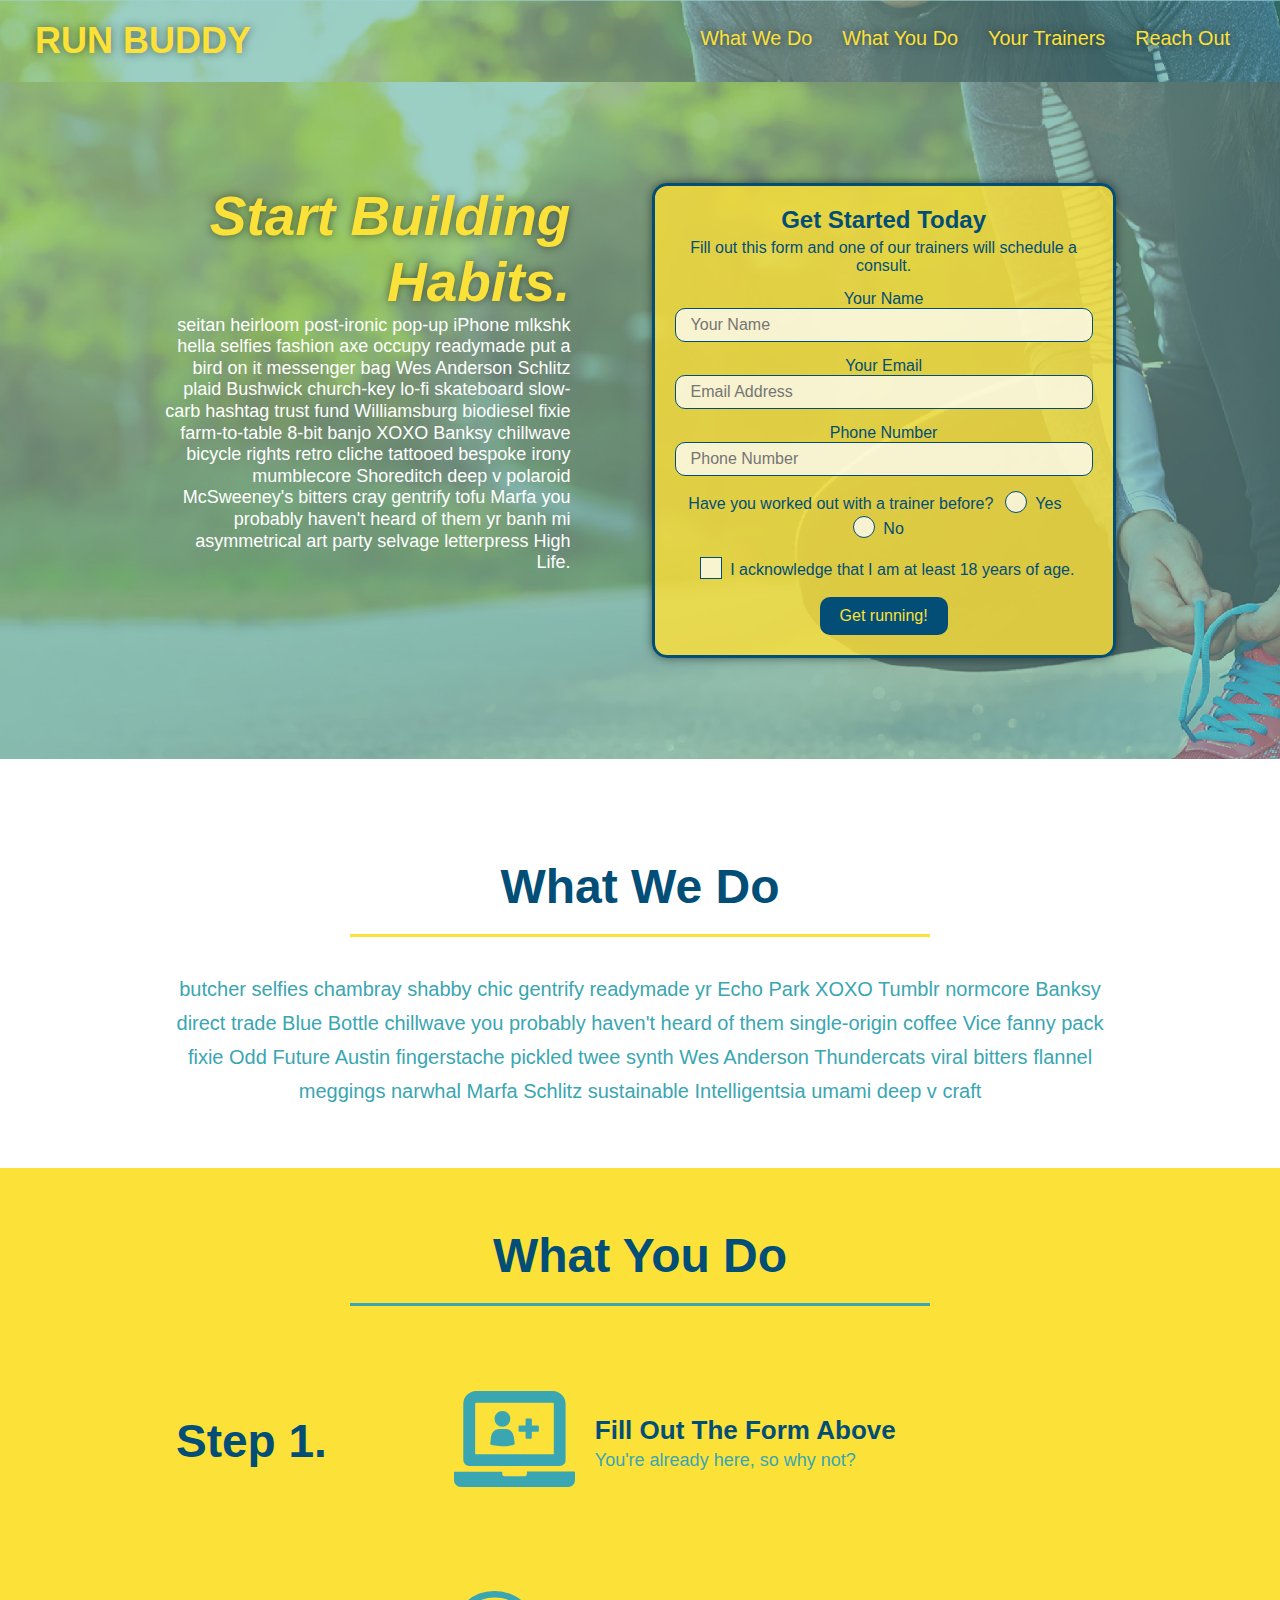
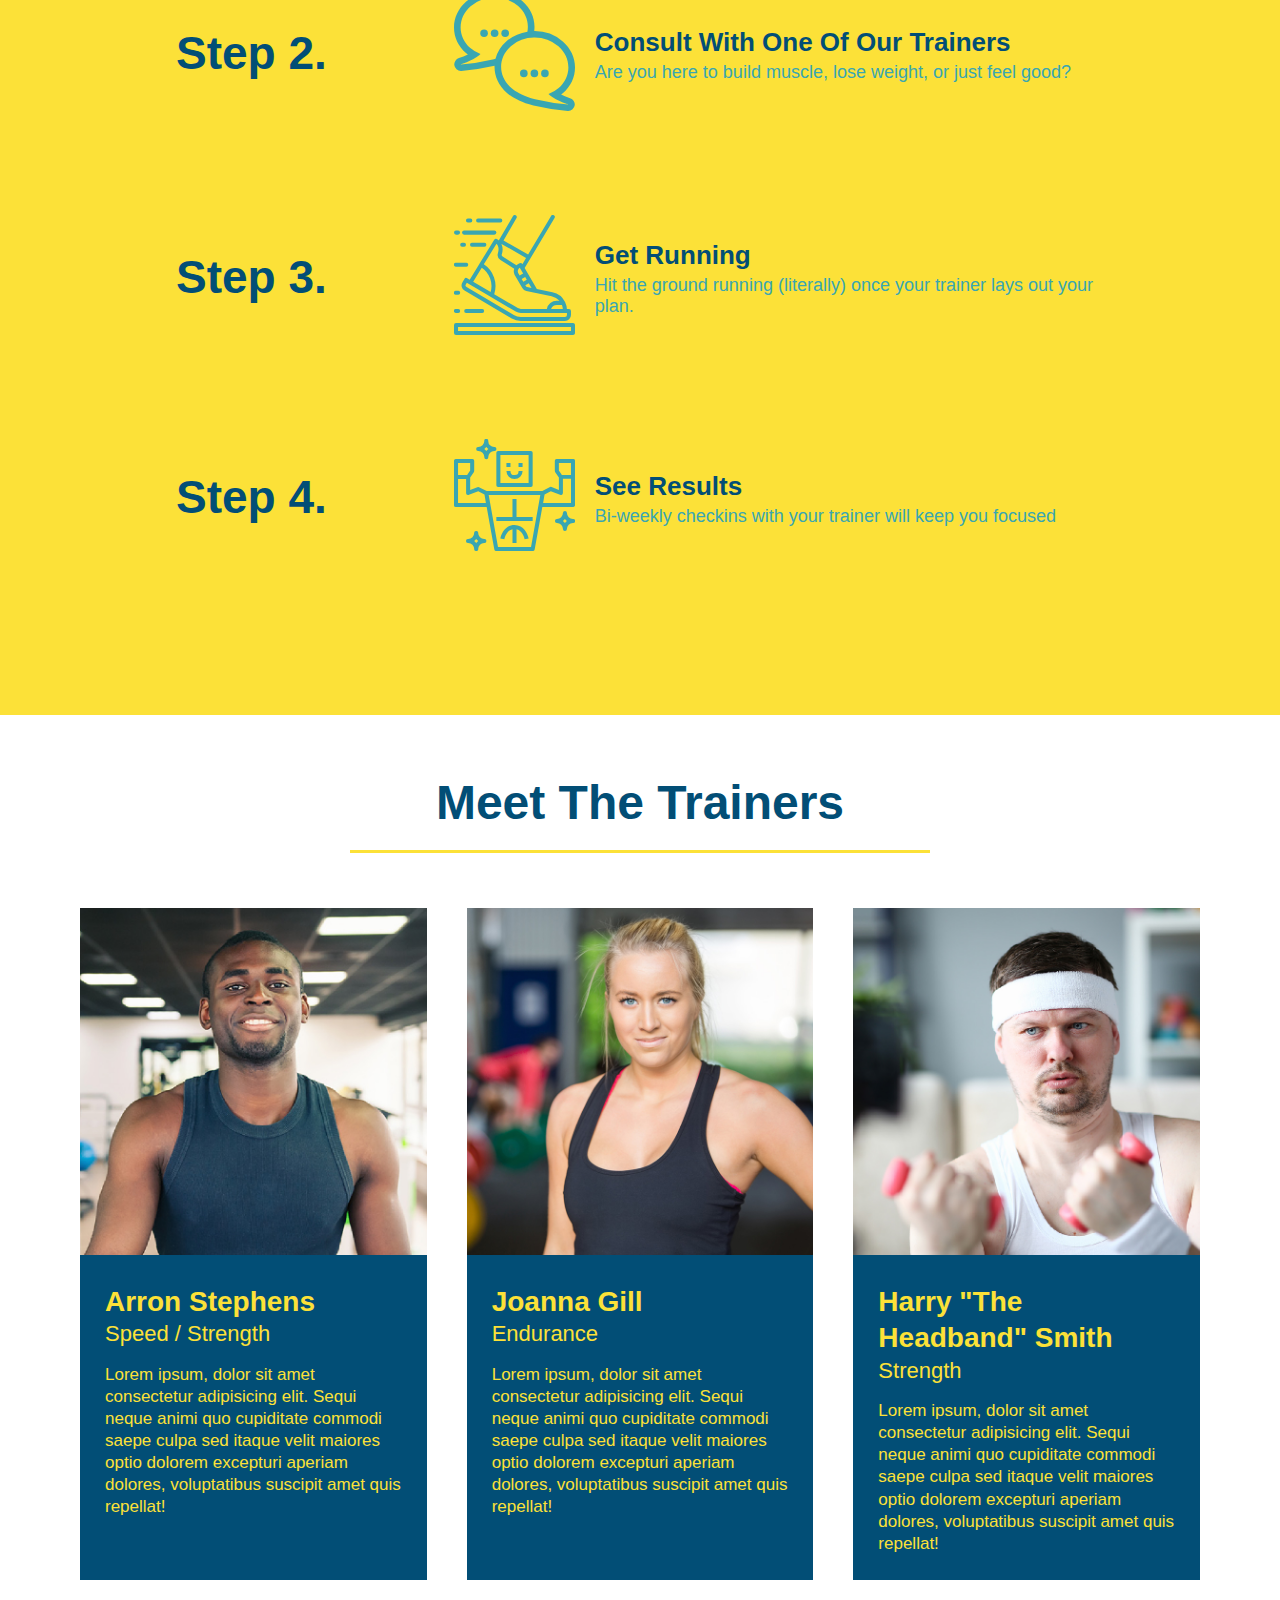
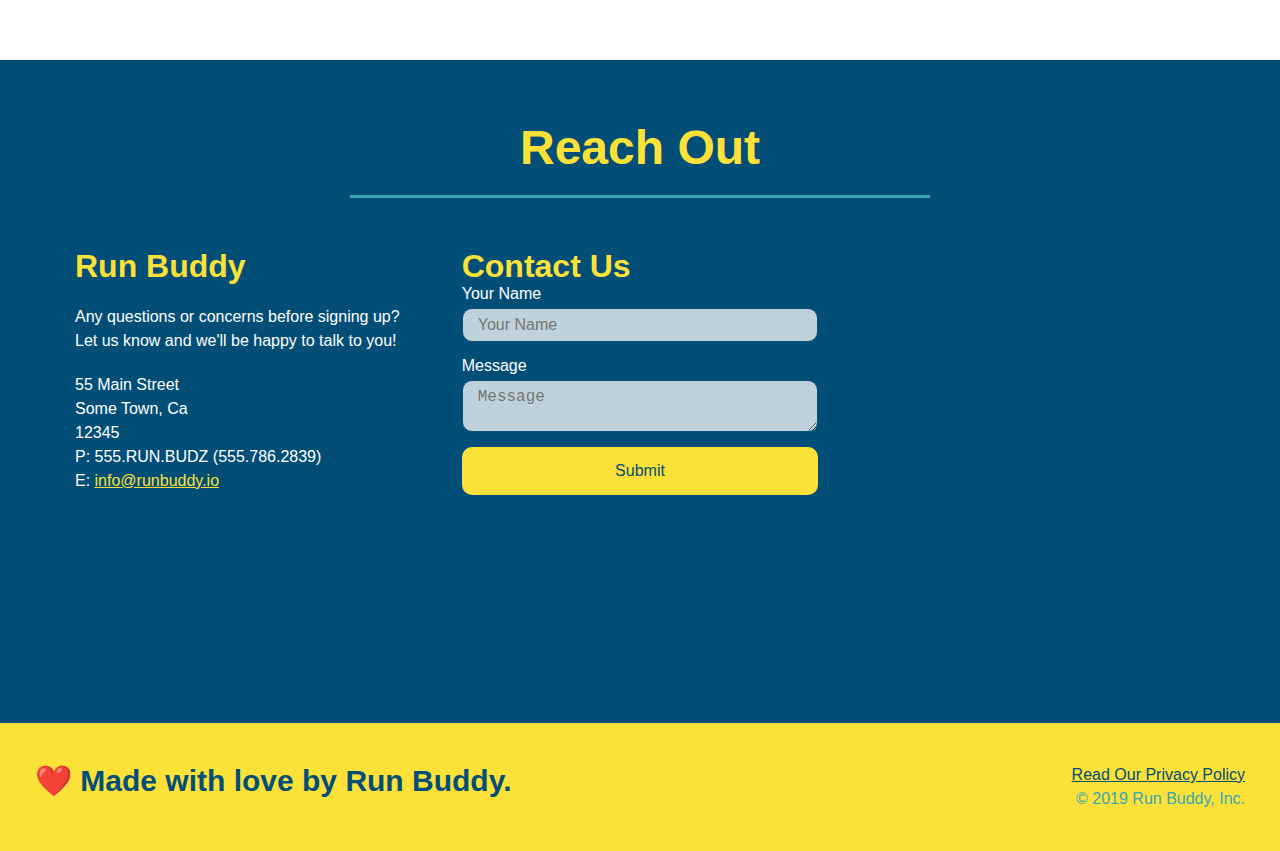
<file: index.html>
<!DOCTYPE html>
<html lang="en">
  <head>
    <meta charset="UTF-8" />
    <meta name="viewport" content="width=device-width, initial-scale=1.0" />
    <link href="./CSS/styles.CSS" rel="stylesheet" type="text/CSS" />
    <link
      href="./CSS/secondary-styles.CSS"
      rel="stylesheet"
      type="text/CSS"
    />
    <title>Run Buddy</title>
  </head>

  <body>
    <!-- navigation tags - block level element -->
    <header>
      <h1>
        <a href="/">RUN BUDDY</a>
      </h1>
      <nav>
        <ul>
          <li>
            <a href="#what-we-do">What We Do</a>
          </li>
          <li>
            <a href="#what-you-do">What You Do</a>
          </li>
          <li>
            <a href="#your-trainers">Your Trainers</a>
          </li>
          <li>
            <a href="#reach-out">Reach Out</a>
          </li>
        </ul>
      </nav>
    </header>
    <!-- end navigation -->

    <!-- hero/jumbotron -->
    <section class="hero">
      <div class="hero-cta">
        <h2>Start Building Habits.</h2>
        <p>
          seitan heirloom post-ironic pop-up iPhone mlkshk hella selfies fashion
          axe occupy readymade put a bird on it messenger bag Wes Anderson
          Schlitz plaid Bushwick church-key lo-fi skateboard slow-carb hashtag
          trust fund Williamsburg biodiesel fixie farm-to-table 8-bit banjo XOXO
          Banksy chillwave bicycle rights retro cliche tattooed bespoke irony
          mumblecore Shoreditch deep v polaroid McSweeney's bitters cray
          gentrify tofu Marfa you probably haven't heard of them yr banh mi
          asymmetrical art party selvage letterpress High Life.
        </p>
      </div>

      <div class="hero-form">
        <h3>Get Started Today</h3>
        <p>
          Fill out this form and one of our trainers will schedule a consult.
        </p>
        <form>
          <label for="name">Your Name</label>
          <input
            type="text"
            placeholder="Your Name"
            id="name"
            name="name"
            class="form-input"
          />
          <label for="email">Your Email</label>
          <input
            type="email"
            placeholder="Email Address"
            id="email"
            name="email"
            class="form-input"
          />
          <label for="phone">Phone Number</label>
          <input
            type="tel"
            placeholder="Phone Number"
            name="phone"
            id="phone"
            class="form-input"
          />
          <p>
            Have you worked out with a trainer before?
            <span class="radio-wrapper">
              <input type="radio" name="trainer-confirm" id="trainer-yes" />
              <label for="trainer-yes">Yes</label>
            </span>
            <span class="radio-wrapper">
              <input type="radio" name="trainer-confirm" id="trainer-no" />
              <label for="trainer-no">No</label>
            </span>
          </p>
          <p>
            <span class="checkbox-wrapper">
              <input type="checkbox" name="checkpoint1" id="checkbox" />
              <label for="checkbox"
                >I acknowledge that I am at least 18 years of age.</label
              >
            </span>
          </p>
          <button type="submit">Get running!</button>
        </form>
      </div>
    </section>
    <!-- end header -->

    <!-- "what we do" start section -->
    <section id="what-we-do" class="intro">
      <div class="flex-row">
        <h2 class="section-title primary-border">What We Do</h2>
      </div>
      <div class="flex-row">
        <p>
          butcher selfies chambray shabby chic gentrify readymade yr Echo Park
          XOXO Tumblr normcore Banksy direct trade Blue Bottle chillwave you
          probably haven't heard of them single-origin coffee Vice fanny pack
          fixie Odd Future Austin fingerstache pickled twee synth Wes Anderson
          Thundercats viral bitters flannel meggings narwhal Marfa Schlitz
          sustainable Intelligentsia umami deep v craft
        </p>
      </div>
    </section>
    <!-- end "what we do" -->

    <!-- "what you do" start -->
    <section id="what-you-do" class="steps">
      <div class="flex-row">
        <h2 class="section-title secondary-border">What You Do</h2>
      </div>
      <div class="step">
        <h3>Step 1.</h3>
        <div class="step-info">
          <div class="step-img">
            <img src="./assets/images/step-1.svg" alt="" />
          </div>
          <div class="step-text">
            <h4>Fill Out The Form Above</h4>
            <p>You're already here, so why not?</p>
          </div>
        </div>
      </div>
      <div class="step">
        <h3>Step 2.</h3>
        <div class="step-info">
          <div class="step-img">
            <img src="./assets/images/step-2.svg" alt="" />
          </div>
          <div class="step-text">
            <h4>Consult With One Of Our Trainers</h4>
            <p>Are you here to build muscle, lose weight, or just feel good?</p>
          </div>
        </div>
      </div>
      <div class="step">
        <h3>Step 3.</h3>
        <div class="step-info">
          <div class="step-img">
            <img src="./assets/images/step-3.svg" alt="" />
          </div>
          <div class="step-text">
            <h4>Get Running</h4>
            <p>
              Hit the ground running (literally) once your trainer lays out your
              plan.
            </p>
          </div>
        </div>
      </div>
      <div class="step">
        <h3>Step 4.</h3>
        <div class="step-info">
          <div class="step-img">
            <img src="./assets/images/step-4.svg" alt="" />
          </div>
          <div class="step-text">
            <h4>See Results</h4>
            <p>Bi-weekly checkins with your trainer will keep you focused</p>
          </div>
        </div>
      </div>
    </section>
    <!-- "what you do" end -->

    <!-- "meet the trainers" start -->
    <section id="your-trainers">
      <div class="flex-row">
        <h2 class="section-title primary-border">Meet The Trainers</h2>
      </div>

      <div class="trainers">
        <article class="trainer">
          <img
            src="./assets/images/trainer-1.jpg"
            alt="Arron Stephens in his workout clothes, ready to pump iron"
          />
          <div class="trainer-bio">
            <h3 class="trainer-name">Arron Stephens</h3>
            <h4 class="trainer-role">Speed / Strength</h4>
            <p>
              Lorem ipsum, dolor sit amet consectetur adipisicing elit. Sequi
              neque animi quo cupiditate commodi saepe culpa sed itaque velit
              maiores optio dolorem excepturi aperiam dolores, voluptatibus
              suscipit amet quis repellat!
            </p>
          </div>
        </article>

        <article class="trainer">
          <img
            src="./assets/images/trainer-2.jpg"
            alt="Joanna Gill cooling off after a work out"
          />
          <div class="trainer-bio">
            <h3 class="trainer-name">Joanna Gill</h3>
            <h4 class="trainer-role">Endurance</h4>
            <p>
              Lorem ipsum, dolor sit amet consectetur adipisicing elit. Sequi
              neque animi quo cupiditate commodi saepe culpa sed itaque velit
              maiores optio dolorem excepturi aperiam dolores, voluptatibus
              suscipit amet quis repellat!
            </p>
          </div>
        </article>

        <article class="trainer">
          <img
            src="./assets/images/trainer-3.jpg"
            alt="Harry Smith wearing a headband and lifting comically small pink weights"
          />
          <div class="trainer-bio">
            <h3 class="trainer-name">Harry "The Headband" Smith</h3>
            <h4 class="trainer-role">Strength</h4>
            <p>
              Lorem ipsum, dolor sit amet consectetur adipisicing elit. Sequi
              neque animi quo cupiditate commodi saepe culpa sed itaque velit
              maiores optio dolorem excepturi aperiam dolores, voluptatibus
              suscipit amet quis repellat!
            </p>
          </div>
        </article>
      </div>
    </section>
    <!-- "meet the trainers" end -->

    <!-- "reach out" start -->
    <section id="reach-out" class="contact">
      <div class="flex-row">
        <h2 class="section-title secondary-border">Reach Out</h2>
      </div>

      <div class="contact-info">
        <div>
          <h3>Run Buddy</h3>
          <p>
            Any questions or concerns before signing up?
            <br />
            Let us know and we'll be happy to talk to you!
          </p>

          <address>
            55 Main Street <br />
            Some Town, Ca <br />
            12345<br />
            P: 555.RUN.BUDZ (555.786.2839)<br />
            E: <a href="mailto:info@runbuddy.io">info@runbuddy.io</a>
          </address>
        </div>

        <div class="contact-form">
          <h3>Contact Us</h3>
          <form>
            <label for="contact-name">Your Name</label>
            <input type="text" id="contact-name" placeholder="Your Name" />

            <label for="contact-message">Message</label>
            <textarea id="contact-message" placeholder="Message"></textarea>

            <button type="submit">Submit</button>
          </form>
        </div>

        <iframe
          src="https://www.google.com/maps/embed?pb=!1m14!1m12!1m3!1d12182.30520634488!2d-74.0652613!3d40.2407219!2m3!1f0!2f0!3f0!3m2!1i1024!2i768!4f13.1!5e0!3m2!1sen!2sus!4v1561060983193!5m2!1sen!2sus"
          frameborder="0"
          style="border: 0"
          allowfullscreen
        >
        </iframe>
      </div>
    </section>
    <!-- "reach out" end -->

    <!-- footer -->
    <footer>
      <h2>❤️ Made with love by Run Buddy.</h2>
      <div>
        <a href="./privacy-policy.html">Read Our Privacy Policy</a><br />
        &copy; 2019 Run Buddy, Inc.
      </div>
    </footer>
    <!-- footer end -->
  </body>
</html>
</file>
<file: CSS/styles.CSS>
:root {
  --primary-color: #fce138;
  --secondary-color: #024e76;
  --tertiary-color: #39a6b2;
}

* {
  box-sizing: border-box;
  margin: 0;
  padding: 0;
}

body {
  color: var(--tertiary-color);
  font-family: Helvetica, Arial, sans-serif;
}


/* HEADER / NAV BAR STYLES START */

header {
  padding: 20px 35px;
  background-color: var(--tertiary-color);
  display: flex;
  justify-content: space-between;
  flex-wrap: wrap;
  position: sticky;
  position: -webkit-sticky;
  top: 0;
  background-image: url("../assets/images/hero-bg.jpg");
  background-size: cover;
  background-attachment: fixed;
  background-position: 80%;
  z-index: 9999;
}

header h1 {
  font-weight: bold;
  margin: 0;
  font-size: 36px;
  color: var(--primary-color);
  text-shadow: 0 0 10px rgba(0, 0, 0, 0.5);
}

header a {
  text-decoration: none;
  color: var(--primary-color);
}

header nav {
  margin: 7px 0;
}

header nav ul {
  display: flex;
  flex-wrap: wrap;
  justify-content: space-between;
  align-items: center;
  list-style: none;
}

header nav ul li a {
  padding: 10px 15px 10px;
  font-weight: lighter;
  font-size: 1.55vw;
  text-shadow: 0 0 10px rgba(0, 0, 0, 0.5);
}

header nav ul li a:hover {
  background: var(--primary-color);
  color: var(--secondary-color);
  border-radius: 15px;
  text-shadow: none;
}

/* HEADER / NAVBAR STYLES END */



/* FOOTER STYLES START */
footer {
  background: var(--primary-color);
  padding: 40px 35px;
  display: flex;
  justify-content: space-between;
  flex-wrap: wrap;
  width: 100%;
}

footer h2 {
  color: var(--secondary-color);
  font-size: 30px;
  margin: 0;
}

footer div {
  line-height: 1.5;
  text-align: right;
}

footer a {
  color: var(--secondary-color);
}
/* END FOOTER STYLES */

/* STYLE ALL SECTION TAGS */
section {
  padding: 60px;
}

/* HERO STYLES START */
.hero {
  background-image: url('../assets/images/hero-bg.jpg');
  background-size: cover;
  display: flex;
  justify-content: center;
  flex-wrap: wrap;
  align-items: flex-start;
  background-attachment: fixed;
  background-position: 80%;
}

.hero-cta {
  width: 35%;
  text-align: right;
  margin: 3.5%;
  color: #fff;
  font-size: 18px;
  line-height: 1.2;
}

.hero-cta h2 {
  font-style: italic;
  font-size: 55px;
  color: var(--primary-color);
  text-shadow: 0 0 10px rgba(0, 0, 0, 0.5);
}

.hero-form {
  border: 3px solid var(--secondary-color);
  background-color: rgba(255, 225, 56, 0.8);
  padding: 20px;
  color: var(--secondary-color);
  width: 40%;
  margin: 3.5%;
  border-radius: 15px;
  box-shadow: 0 0 10px rgba(0, 0, 0, 0.5);
}

.hero-form button:hover {
  background-color: var(--tertiary-color);  
}

.hero-form h3 {
  font-size: 24px;
  margin: 0;
}
.hero-form p {
  margin: 5px 0 15px 0;
}

.form-input {
  border: 1px solid var(--secondary-color);
  display: block;
  padding: 7px 15px;
  font-size: 16px;
  color: var(--secondary-color);
  width: 100%;
  margin-bottom: 15px; 
  border-radius: 10px;
  background-color: rgba(255,255,255, 0.75);
}

.form-input:focus {
  background-color: rgba(255,255,255, 1);
  outline: none;
}

.hero-form label {
  margin: 0 5px;
}

.hero-form button {
  color: var(--primary-color);
  background-color: var(--secondary-color);
  border: none;
  padding: 10px 20px;
  font-size: 16px;
  border-radius: 10px;
} 

.checkbox-wrapper input, .radio-wrapper input {
  opacity: 0;
}

.checkbox-wrapper label, .radio-wrapper label {
  position: relative;
  left: 10px;
  margin: 10px;
  line-height: 1.6;
}

.checkbox-wrapper label::before, .radio-wrapper label::before {
  content: "";
  height: 20px;
  width: 20px;
  background: rgba(255, 255, 255, 0.75);  
  border: 1px solid var(--secondary-color);  
  position: absolute;
  top: -4px;
  left: -30px;
}

.radio-wrapper label::before {
  border-radius: 50%;
}

.radio-wrapper label::after {
  content: "";
  height: 20px;
  width: 20px;
  border-radius: 50%;
  background: var(--secondary-color);
  position: absolute;
  left: -29px;
  top: -3px;
  background-image: radial-gradient(circle, var(--tertiary-color), var(--secondary-color));
}

.checkbox-wrapper label::after {
  content: "";
  height: 6px;
  width: 14px;
  border-left: 2px solid var(--secondary-color);
  border-bottom: 2px solid var(--secondary-color);
  position: absolute;
  left: -26px;
  top: 1px;
  transform: rotate(-58deg);
}

.checkbox-wrapper input + label::after, 
.radio-wrapper input + label::after {
  content: none;
}

.checkbox-wrapper input:checked + label::after, 
.radio-wrapper input:checked + label::after {
  content: "";
}
/* HERO STYLES END */


/* SECTION TITLE STYLES START */
.section-title {
  font-size: 48px;
  border-bottom: 3px solid;
  color: var(--secondary-color);
  padding-bottom: 20px;
  text-align: center;
  margin: 0 auto 35px auto;
  width: 50%;
}

.primary-border {
  border-color: var(--primary-color);
}

.secondary-border {
  border-color: var(--tertiary-color);
}
/* SECTION TITLE STYLES END */

/* WHAT WE DO STYLES */
.intro p {
  line-height: 1.7;
  color: var(--tertiary-color);
  width: 80%;
  margin: 0 auto;
  font-size: 20px;
  text-align: center;
}
/* WHAT YOU DO STYLES END */


/* WHAT YOU DO STYLES START */
.steps { 
  background: var(--primary-color);
}

.step {
  margin: 50px auto;
  padding-bottom: 50px;
  width: 80%;
  display: flex;
  flex-wrap: wrap;
  align-items: center;
  justify-content: space-between;
}

.step:last-child {
  border-bottom: none;
}

.step h3 {
  color: var(--secondary-color);
  font-size: 46px;
  flex: 1 30%;
}

.step-info {
  flex: 2 70%;
  display: flex;
  flex-wrap: wrap;
  align-items: center;
}

.step-img {
  flex: 1 12%;
  margin-right: 20px;
}

.step-img img {
  max-width: 100%;
}

.step-text {
  flex: 12;
}

.step-text p {
  color: var(--tertiary-color);
  font-size: 18px;
}

.step-text h4 {
  font-size: 26px;
  line-height: 1.5;
  color: var(--secondary-color);
}
/* WHAT YOU DO STYLES END */

/* MEET THE TRAINERS START */
.trainers {
  width: 100%;
  margin: 0 auto;
  display: flex;
  flex-wrap: wrap;
  justify-content: space-around;
}

.trainer {
  margin: 20px;
  flex: 1;
  background: var(--secondary-color);
  color: var(--primary-color);
}

.trainer img {
  width: 100%;
}

.trainer-bio {
  padding: 25px;
  line-height: 1.3;
}

.trainer-bio h3 {
  font-size: 28px;
}

.trainer-bio h4 {
  font-weight: lighter;
  font-size: 22px;
  margin-bottom: 15px;
}

.trainer-bio p {
  font-size: 17px;
}
/* TRAINER STYLES END */

/* REACH OUT STYLES START */
.contact {
  background: var(--secondary-color);
}

.contact h2 {
  color: var(--primary-color);
}

.contact-info {
  display: flex;
  justify-content: space-between;
  flex-wrap: wrap;
}

.contact-info > * {
  flex: 1;
  margin: 15px;
}

.contact-info iframe {
  height: 400px;
}

.contact-info div {
  color: white;
}

.contact-info h3 {
  color: var(--primary-color);
  font-size: 32px;
}

.contact-info p, .contact-info address {
  margin: 20px 0;
  line-height: 1.5;
  font-size: 16px;
  font-style: normal;
}

.contact-form input, .contact-form textarea {
  border: 1px solid var(--secondary-color);
  display: block;
  padding: 7px 15px;
  font-size: 16px;
  color: var(--secondary-color);
  width: 100%;
  margin-bottom: 15px;
  margin-top: 5px;
  border-radius: 10px;
  background-color: rgba(255,255,255, 0.75);
}

.contact-form input:focus, .contact-form textarea:focus {
  background-color: rgba(255,255,255, 1);
  outline: none;
}

.contact-form button {
  width: 100%;
  border: none;
  background: var(--primary-color);
  color: var(--secondary-color);
  text-align: center;
  padding: 15px 0;
  font-size: 16px;
  border-radius: 10px;
}

.contact-form button:hover {
  color: var(--primary-color);
  background: var(--tertiary-color);
}

.contact-info a {
  color: var(--primary-color);
}
/* REACH OUT STYLES END */

/* UTILITIES */
.text-left {
  text-align: left;
}

.text-right {
  text-align: right;
}

.flex-row {
  display: flex;
}

/* MEDIA QUERY FOR SMALLER DESKTOP SCREENS AND SMALLER */
@media screen and (max-width: 980px) {
  header {
    padding-bottom: 10px;
    justify-content: center;
    position: relative;
  }

  header h1 {
    width: 100%;
    text-align: center;
  }

  header nav ul {
    margin-top: 20px;
    width: 100%;
    justify-content: space-between;
  }

  header nav ul li a {
    font-size: 20px;
  }

  footer h2, footer div {
    text-align: center;
    width: 100%;
  }

  .hero-cta, .hero-form {
    width: 100%;
  }
  
  .hero-cta {
    text-align: center;
  }

  .section-title {
    width: 80%;
  }
  
  .trainer {
    flex: 0 70%;
  }
  
  .contact-info iframe{
    flex: 1 100%;
  }
}

/* MEDIA QUERY FOR TABLETS AND SMALLER */
@media screen and (max-width: 768px) {
  section {
    padding: 30px 15px;
  }

  .step h3 {
    flex: 1 100%;
    text-align: center;
  }

  .step-info {
    flex: 2 100%;
    text-align: center;
    justify-content: center;
  }

  .step-img {
    flex: 0 32%;
    margin-right: 0;
    margin-top: 15px;
    margin-bottom: 15px;
  }

  .step-text {
    flex: 100%;  
  }

  .trainer-bio h3, .trainer-bio h4 {
    display: block;
  }
}

/* MEDIA QUERY FOR MOBILE PHONES AND SMALLER */
@media screen and (max-width: 575px) {
  .hero-form button {
    width: 100%;
  }

  .section-title {
    width: 95%;
  }

  .intro p {
    width: 100%;
  }

  .trainer {
    flex: 0 100%;
  }

  .contact-info {
    text-align: center;
  }

  .contact-info > * {
    flex: 0 100%;
  }

  .contact-form {
    order: 3;
  }
}
</file>
<file: CSS/secondary-styles.CSS>
/* SECONDARY PAGE STYLES */
.hero {
  background-position: bottom;
  height: auto;
  text-align: center;
  margin-bottom: 40px;
}

.page-title {
  padding: 0 80px 15px 80px;
  font-size: 42px;
  font-weight: 400;
  font-style: italic;
  color: #fce138;
  display: inline-block;
  border-bottom: 4px solid #fce138;
}

.secondary-content {
  width: 80%;
  margin: 0 auto;
  color: #024e76;
}

.secondary-content h3 {
  font-size: 25px;
  margin: 20px 0;
}

.secondary-content p {
  font-size: 16px;
  line-height: 1.5;
  margin: 20px 0;
}

.secondary-content ul {
  margin: 15px 20px;
}

.secondary-content li {
  color: #39a6b2;
  margin: 10px 0;
}
</file>
